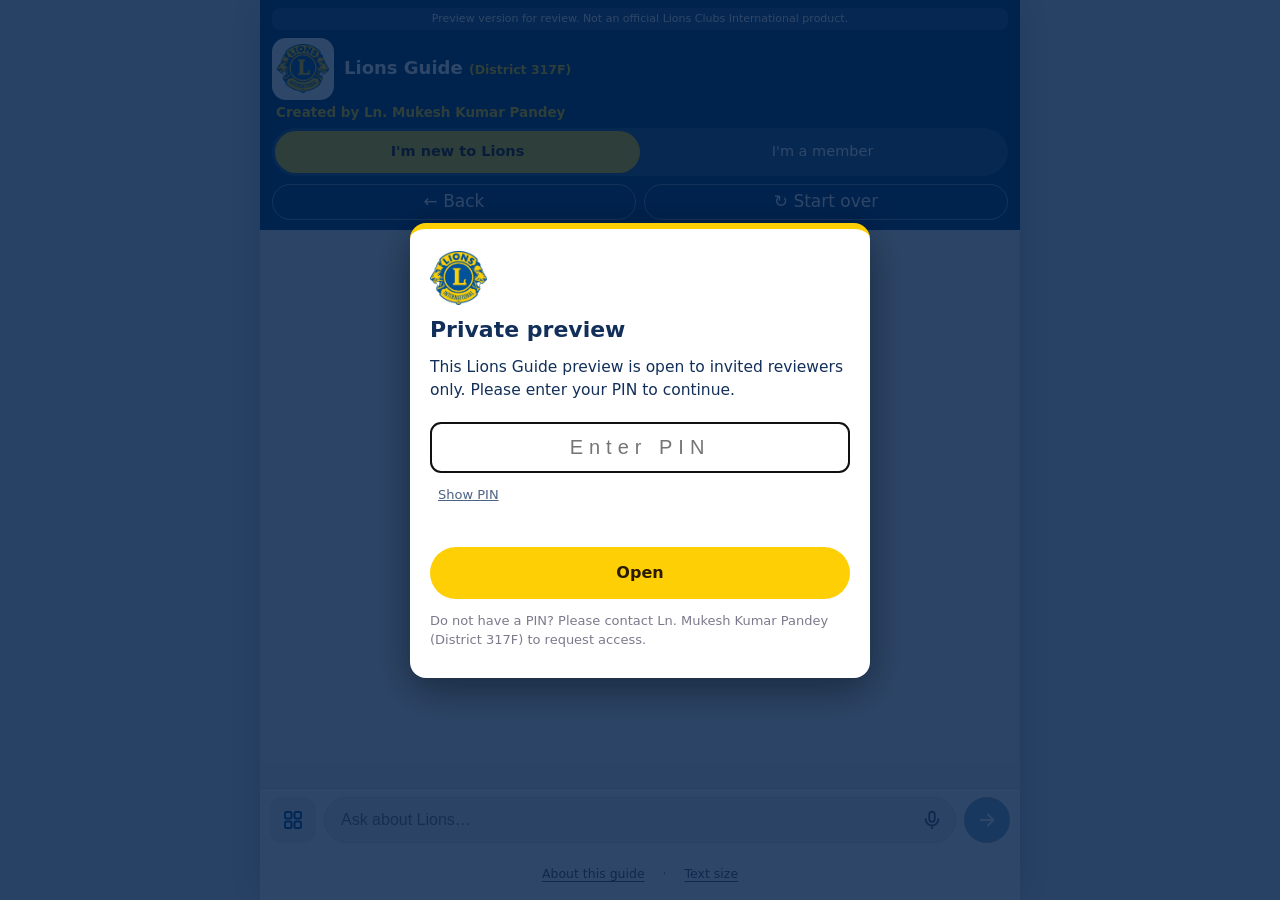
<file: index.html>
<!doctype html>
<html lang="en">
<head>
<meta charset="utf-8">
<meta name="viewport" content="width=device-width,initial-scale=1,viewport-fit=cover">
<title>Lions Guide: understand Lionism</title>
<meta name="description" content="A free guide that explains Lions Clubs International in plain words: what Lions do, how to join, and the rules and meetings behind it.">
<meta name="theme-color" content="#003c73">
<link rel="manifest" href="manifest.webmanifest">
<link rel="icon" href="icon-192.png">
<link rel="apple-touch-icon" href="apple-touch-icon.png">
<meta name="apple-mobile-web-app-capable" content="yes">
<meta name="mobile-web-app-capable" content="yes">
<meta name="apple-mobile-web-app-title" content="Lions Guide">
<meta name="apple-mobile-web-app-status-bar-style" content="black-translucent">
<link rel="stylesheet" href="style.css">
</head>
<body>
<header class="top">
  <div class="notice">Preview version for review. Not an official Lions Clubs International product.</div>
  <div class="brand">
    <div class="mark" id="mark"><img id="logo" src="logo.png" alt="Lions Clubs International logo" hidden><span aria-hidden="true">L</span></div>
    <div class="ttl"><b>Lions Guide <span class="dist">(District 317F)</span></b><small>Understand Lionism in plain words</small></div>
    <div class="vtag" id="ver" aria-label="Version"></div>
  </div>
  <div class="by">Created by Ln. Mukesh Kumar Pandey</div>
  <div class="seg" role="group" aria-label="Who are you?">
    <button type="button" data-mode="new" aria-pressed="true">I'm new to Lions</button>
    <button type="button" data-mode="member" aria-pressed="false">I'm a member</button>
  </div>
  <div class="nav2">
    <button type="button" id="backBtn">&#8592; Back</button>
    <button type="button" id="resetBtn">&#8635; Start over</button>
  </div>
</header>

<main id="chat" role="log" aria-live="polite" aria-label="Conversation"></main>

<form class="composer" id="form" autocomplete="off">
  <button class="iconbtn" id="topicsBtn" type="button" aria-label="Browse topics">
    <svg viewBox="0 0 24 24"><rect x="4" y="4" width="6.5" height="6.5" rx="1.5"/><rect x="13.5" y="4" width="6.5" height="6.5" rx="1.5"/><rect x="4" y="13.5" width="6.5" height="6.5" rx="1.5"/><rect x="13.5" y="13.5" width="6.5" height="6.5" rx="1.5"/></svg>
  </button>
  <div class="field">
    <label class="sr" for="q">Ask a question about Lions</label>
    <input id="q" type="text" inputmode="text" enterkeyhint="send" placeholder="Ask about Lions…" maxlength="300" autocapitalize="sentences">
    <button id="mic" type="button" aria-label="Speak your question">
      <svg viewBox="0 0 24 24"><rect x="9" y="3" width="6" height="11" rx="3"/><path d="M5 11a7 7 0 0 0 14 0M12 18v3"/></svg>
    </button>
  </div>
  <button id="send" type="submit" aria-label="Send">
    <svg viewBox="0 0 24 24"><path d="M5 12h14M13 6l6 6-6 6"/></svg>
  </button>
</form>

<nav class="footlinks" aria-label="More"><button type="button" id="aboutBtn">About this guide</button><span aria-hidden="true">&middot;</span><button type="button" id="sizeBtn">Text size</button></nav>

<div class="scrim" id="scrim"></div>
<section class="sheet" id="sheet" role="dialog" aria-modal="true" aria-labelledby="sheetTitle">
  <header><h3 id="sheetTitle"></h3>
    <button class="iconbtn" id="sheetClose" type="button" aria-label="Close"><svg viewBox="0 0 24 24"><path d="M6 6l12 12M18 6L6 18"/></svg></button>
  </header>
  <div class="body" id="sheetBody"></div>
</section>

<noscript><p style="padding:16px">This guide needs JavaScript. You can read the official material at lionsclubs.org.</p></noscript>
<script src="config.js"></script>
<script src="kb.js"></script>
<script src="search.js"></script>
<script src="app.js"></script>
</body>
</html>
</file>
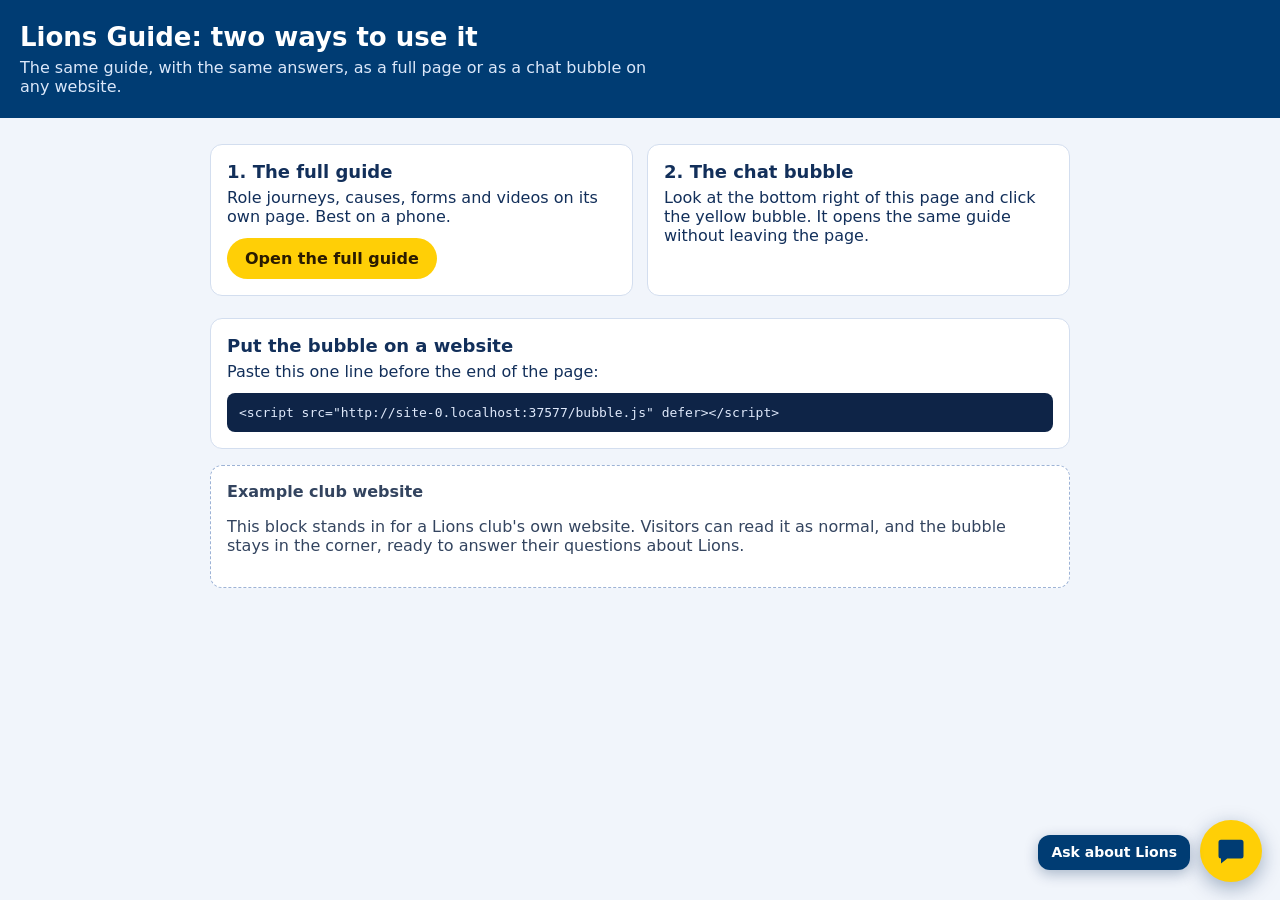
<file: bubble.html>
<!doctype html>
<html lang="en"><head><meta charset="utf-8"><meta name="viewport" content="width=device-width,initial-scale=1">
<title>Lions Guide: two ways to use it</title>
<style>
body{margin:0;font-family:system-ui,-apple-system,Segoe UI,Roboto,sans-serif;color:#122f5a;background:#f1f5fb}
header{background:#003c73;color:#fff;padding:22px 20px}header h1{margin:0 0 6px;font-size:26px}header p{margin:0;color:#dbe8fa;max-width:640px}
main{max-width:860px;margin:0 auto;padding:20px}
.two{display:grid;grid-template-columns:repeat(auto-fit,minmax(260px,1fr));gap:14px;margin:6px 0 22px}
.box{background:#fff;border:1px solid #d3deef;border-radius:12px;padding:16px}.box h2{margin:0 0 6px;font-size:18px}.box p{margin:0 0 12px}
.btn{display:inline-block;background:#ffcf06;color:#2a1b00;font-weight:700;text-decoration:none;padding:11px 18px;border-radius:999px}
code{display:block;background:#0e2447;color:#dfe9fb;padding:12px;border-radius:8px;font-size:13px;overflow:auto;white-space:pre-wrap;word-break:break-all}
.mock{background:#fff;border:1px dashed #9db3d6;border-radius:12px;padding:16px;color:#33445f}
</style></head><body>
<header><h1>Lions Guide: two ways to use it</h1><p>The same guide, with the same answers, as a full page or as a chat bubble on any website.</p></header>
<main>
<div class="two">
<div class="box"><h2>1. The full guide</h2><p>Role journeys, causes, forms and videos on its own page. Best on a phone.</p><a class="btn" href="index.html">Open the full guide</a></div>
<div class="box"><h2>2. The chat bubble</h2><p>Look at the bottom right of this page and click the yellow bubble. It opens the same guide without leaving the page.</p></div>
</div>
<div class="box"><h2>Put the bubble on a website</h2><p>Paste this one line before the end of the page:</p><code id="snip"></code></div>
<p></p>
<div class="mock"><b>Example club website</b><p>This block stands in for a Lions club's own website. Visitors can read it as normal, and the bubble stays in the corner, ready to answer their questions about Lions.</p></div>
</main>
<script>document.getElementById("snip").textContent='<script src="'+location.href.replace(/bubble\.html.*$/,"")+'bubble.js" defer><\/script>';</script>
<script src="bubble.js" defer></script>
</body></html>
</file>
<file: style.css>
:root{
  --purple:#00529b; --purple-d:#003c73; --gold:#ffcf06; --gold-d:#8a6600;
  --bg:#f1f6fc; --card:#fff; --ink:#1e1b26; --muted:#5d5870; --line:#d9e2f1;
  --ok:#1d6b3a; --ok-bg:#e6f4ea; --warn:#8a5a00; --warn-bg:#fff3d6; --user:#00529b; --user-ink:#fff;
  --fs:17px; --r:16px;
}
@media (prefers-color-scheme:dark){
  :root{--bg:#0c1424; --card:#141f36; --ink:#edf2fb; --muted:#a9b8d4; --line:#27365a; --purple:#4f82d6; --purple-d:#0a1a3f;
    --ok:#7fd69b; --ok-bg:#16301f; --warn:#f2c46b; --warn-bg:#3a2d10; --user:#2f64c4; --gold-d:#f5b800}
}
*{box-sizing:border-box;-webkit-tap-highlight-color:transparent}
html,body{margin:0;height:100%;background:var(--bg);color:var(--ink);font:var(--fs)/1.5 system-ui,-apple-system,"Segoe UI",Roboto,"Noto Sans",sans-serif;-webkit-text-size-adjust:100%}
body{display:flex;flex-direction:column;height:100dvh;overflow:hidden}
button{font:inherit;color:inherit;cursor:pointer}
a{color:var(--purple)}
@media (prefers-color-scheme:dark){a{color:#9dbdf2}}

/* header */
.top{background:var(--purple-d);color:#fff;padding:calc(env(safe-area-inset-top) + 8px) 12px 10px;display:flex;flex-direction:column;gap:8px;flex:none}
.brand{display:flex;align-items:center;gap:10px}
.mark{width:38px;height:38px;border-radius:10px;background:var(--gold);color:var(--purple-d);display:grid;place-items:center;font-weight:800;font-size:22px;flex:none}
.ttl{flex:1;min-width:0}
.ttl b{display:block;font-size:19px;line-height:1.15;white-space:pre-line}
.ttl small{display:block;opacity:.8;font-size:12.5px;line-height:1.2;white-space:nowrap;overflow:hidden;text-overflow:ellipsis}
.seg{display:grid;grid-template-columns:1fr 1fr;background:rgba(255,255,255,.14);border-radius:999px;padding:3px}
.seg button{border:0;background:transparent;color:#fff;padding:8px 10px;border-radius:999px;font-size:14.5px;min-height:42px}
.seg button[aria-pressed=true]{background:var(--gold);color:#2a1b00;font-weight:700}
.iconbtn{width:44px;height:44px;border:0;background:transparent;color:inherit;border-radius:12px;display:grid;place-items:center;flex:none}
.iconbtn:active{background:rgba(255,255,255,.15)}
.iconbtn svg{width:24px;height:24px;fill:none;stroke:currentColor;stroke-width:2;stroke-linecap:round;stroke-linejoin:round}

/* chat */
#chat{flex:1;overflow-y:auto;padding:14px 12px 20px;scroll-behavior:smooth;overscroll-behavior:contain}
.msg{max-width:100%;margin:0 0 14px;animation:in .22s ease-out;scroll-margin-top:8px}
@keyframes in{from{opacity:0;transform:translateY(6px)}to{opacity:1;transform:none}}
@media (prefers-reduced-motion:reduce){.msg{animation:none}#chat{scroll-behavior:auto}}
.me{display:flex;justify-content:flex-end}
.me span{background:var(--user);color:var(--user-ink);padding:10px 14px;border-radius:18px 18px 4px 18px;max-width:85%;overflow-wrap:anywhere}
.card{background:var(--card);border:1px solid var(--line);border-radius:var(--r);padding:14px 14px 12px;box-shadow:0 1px 2px rgba(10,30,80,.07)}
.card+.card{margin-top:10px}
.cat{display:inline-block;font-size:12px;font-weight:700;letter-spacing:.04em;text-transform:uppercase;color:var(--gold-d);margin-bottom:2px}
.card h2{margin:0 0 6px;font-size:19px;line-height:1.25}
.card p{margin:0 0 8px}
.small{font-size:14.5px;color:var(--muted)}
details{margin:6px 0 8px;border-top:1px dashed var(--line);padding-top:6px}
summary{cursor:pointer;font-weight:600;min-height:40px;display:flex;align-items:center;color:var(--purple)}
@media (prefers-color-scheme:dark){summary{color:#9dbdf2}}
details ul{margin:4px 0 0;padding-left:20px}
details li{margin:4px 0}
.srcs{display:flex;flex-wrap:wrap;gap:6px;margin:6px 0 4px}
.src{display:inline-flex;align-items:center;gap:6px;border:1px solid var(--line);border-radius:10px;padding:6px 9px;font-size:13.5px;text-decoration:none;min-height:36px;max-width:100%}
.badge{font-size:11px;font-weight:700;padding:2px 6px;border-radius:6px;white-space:pre-line}
.badge.official{background:var(--ok-bg);color:var(--ok)}
.badge.affiliate{background:var(--warn-bg);color:var(--warn)}
.actions{display:flex;gap:6px;flex-wrap:wrap;margin-top:6px}
.act{border:1px solid var(--line);background:transparent;border-radius:10px;padding:6px 12px;min-height:40px;font-size:14px;color:var(--muted)}
.act[aria-pressed=true]{background:var(--ok-bg);color:var(--ok);border-color:transparent}
.chips{display:flex;flex-wrap:wrap;gap:8px;margin-top:10px}
.chip{border:1.5px solid var(--purple);background:transparent;color:var(--purple);border-radius:999px;padding:8px 14px;min-height:42px;font-size:15px;text-align:left}
@media (prefers-color-scheme:dark){.chip{color:#b4cdf7;border-color:#4f82d6}}
.chip:active{background:var(--purple);color:#fff}
.chip.primary{background:var(--purple);color:#fff;font-weight:600}
.lead{font-size:14px;color:var(--muted);margin:2px 2px 8px}
.pass{border-left:4px solid var(--gold);padding:4px 0 4px 10px;margin:10px 0}
.pass b{display:block;font-size:15px}
.pass .where{font-size:13px;color:var(--muted);margin-bottom:3px}
.pass p{margin:2px 0;font-size:15.5px}
.step{font-size:13px;color:var(--muted);margin-bottom:6px}
.dots{display:flex;gap:4px;margin:2px 0 8px}
.dots i{height:5px;flex:1;border-radius:3px;background:var(--line)}
.dots i.on{background:var(--gold)}

/* composer */
.composer{flex:none;background:var(--card);border-top:1px solid var(--line);padding:8px 10px calc(env(safe-area-inset-bottom) + 8px);display:flex;align-items:center;gap:8px}
.composer .iconbtn{color:var(--purple);background:var(--bg);width:46px;height:46px}
@media (prefers-color-scheme:dark){.composer .iconbtn{color:#b4cdf7}}
.field{flex:1;position:relative;min-width:0}
#q{width:100%;border:1.5px solid var(--line);background:var(--bg);color:var(--ink);border-radius:23px;padding:11px 46px 11px 16px;font-size:16px;min-height:46px;outline:none}
#q:focus{border-color:var(--purple)}
#mic{position:absolute;right:2px;top:1px;width:44px;height:44px;border:0;background:transparent;color:var(--muted);border-radius:50%;display:none;place-items:center}
#mic.on{color:#c0392b}
#mic svg,#send svg{width:22px;height:22px;fill:none;stroke:currentColor;stroke-width:2;stroke-linecap:round;stroke-linejoin:round}
#send{width:46px;height:46px;border:0;border-radius:50%;background:var(--purple);color:#fff;display:grid;place-items:center;flex:none}
#send:disabled{opacity:.45}

/* sheet */
.scrim{position:fixed;inset:0;background:rgba(5,12,30,.55);display:none;z-index:20}
.scrim.open{display:block}
.sheet{position:fixed;left:0;right:0;bottom:0;max-height:86dvh;background:var(--card);border-radius:20px 20px 0 0;z-index:21;transform:translateY(105%);transition:transform .25s ease;display:flex;flex-direction:column;padding-bottom:env(safe-area-inset-bottom)}
.sheet.open{transform:none}
@media (prefers-reduced-motion:reduce){.sheet{transition:none}}
.sheet header{display:flex;align-items:center;padding:8px 8px 4px 16px}
.sheet header h3{flex:1;margin:0;font-size:18px}
.sheet .body{overflow-y:auto;padding:4px 16px 18px}
.sheet .iconbtn{color:var(--ink)}
.row{display:flex;align-items:center;justify-content:space-between;gap:10px;width:100%;border:0;background:transparent;text-align:left;padding:12px 4px;min-height:48px;border-bottom:1px solid var(--line);font-size:16px}
.grp{font-size:12px;font-weight:700;letter-spacing:.05em;text-transform:uppercase;color:var(--gold-d);margin:14px 0 2px}
.size button{border:1px solid var(--line);background:transparent;border-radius:10px;padding:8px 14px;min-height:42px;margin-right:6px}
.hide{display:none!important}
.sr{position:absolute;width:1px;height:1px;overflow:hidden;clip:rect(0 0 0 0)}

.docs{padding:4px 14px}.docs>summary{min-height:44px}.docs .pass:first-of-type{margin-top:4px}
.card+.lead,.msg>.lead{margin-top:12px}.src{background:transparent}button.src{color:var(--muted)}

.mark{overflow:hidden}.mark img{width:100%;height:100%;object-fit:contain;display:block;background:#fff;padding:3px}
.ttl small.by{opacity:1;color:var(--gold);font-weight:600;font-size:12.5px;margin-top:1px}

.mark.has-logo{width:62px;height:62px;border-radius:14px;background:#fff;display:grid;place-items:center}
.mark.has-logo img{width:100%;height:100%;object-fit:contain;padding:5px;background:transparent}
.top>.by{margin:-4px 0 0 4px;color:var(--gold);font-weight:700;font-size:13.5px;line-height:1.2}
.seg button[aria-pressed=true]{background:var(--gold)}

/* wide screens: keep the phone layout, centred */
html{background:#dfe8f5}
@media (prefers-color-scheme:dark){html{background:#050a14}}
body{max-width:760px;margin:0 auto;background:var(--bg);box-shadow:0 0 40px rgba(0,30,80,.18)}
.sheet{max-width:760px;margin:0 auto}
.mark span[hidden],.mark img[hidden]{display:none}
.pts{margin:4px 0 8px;padding-left:20px}
.pts li{margin:4px 0}
.gen{border-left:4px solid var(--gold)}.gen p{margin:6px 0}.typing{color:#5b6b80;font-style:italic}
.lib .libitem{display:block;padding:10px 0;border-top:1px dashed var(--line);color:inherit;text-decoration:none}.lib .libitem b{color:var(--purple)}.lib .libitem p{margin:4px 0 0;font-size:.92em}.lib .where{font-size:.82em;color:#5b6b80}
.tiles{display:grid;grid-template-columns:1fr 1fr;gap:8px;margin:10px 0 4px}
.tile{display:flex;flex-direction:column;gap:3px;text-align:left;border:1.5px solid var(--line);background:var(--card);color:inherit;border-radius:12px;padding:11px 12px;min-height:76px}
.tile b{color:var(--purple);font-size:15px;line-height:1.2}.tile small{color:var(--muted);font-size:12.5px;line-height:1.3}
.tile:active{background:var(--purple)}.tile:active b,.tile:active small{color:#fff}
.hub .grp{margin:14px 0 4px;font-weight:700;font-size:13px;letter-spacing:.04em;text-transform:uppercase;color:var(--muted)}
.hub .libitem{margin-top:6px}
.hub a.libitem{display:block;text-decoration:none;color:inherit;border:1px solid var(--line);border-radius:10px;padding:9px 11px}
.hub a.libitem b{color:var(--purple);display:block}.hub a.libitem p{margin:3px 0 0;font-size:13.5px;color:var(--muted)}
.levels .lvl{margin:14px 0 2px;font-weight:700;font-size:13px;letter-spacing:.04em;text-transform:uppercase;color:var(--gold-text,#8a6a00)}
.hero{background:linear-gradient(155deg,#00529b 0%,#003c73 70%);color:#fff;border:0;padding:20px 16px 16px}
.hero .kicker{display:inline-block;background:var(--gold);color:#2a1b00;font-weight:800;font-size:11.5px;letter-spacing:.06em;text-transform:uppercase;padding:4px 10px;border-radius:999px;margin-bottom:10px}
.hero h1{margin:0 0 8px;font-size:26px;line-height:1.15;font-weight:800}
.hero p{color:#dbe8fa;margin:0 0 14px;font-size:16px}
.hero .cta{display:flex;flex-wrap:wrap;gap:8px;margin-bottom:16px}
.btn{border-radius:999px;padding:12px 18px;font-size:16px;font-weight:700;min-height:46px;border:2px solid transparent}
.btn.gold{background:var(--gold);color:#2a1b00}.btn.ghost{background:transparent;color:#fff;border-color:rgba(255,255,255,.55)}
.stats{display:grid;grid-template-columns:1fr 1fr;gap:8px}
.stat{background:rgba(255,255,255,.12);border-radius:12px;padding:10px 12px}
.stat b{display:block;font-size:19px;color:var(--gold)}.stat small{color:#dbe8fa;font-size:12.5px}
.tile.cause{align-items:flex-start}.tile .ico{font-size:24px;line-height:1}
.causes{background:#122f5a;border:0;padding:18px 14px 14px;color:#fff}
.causes h2{color:#fff;font-size:22px;margin:0}
.causes .rule{display:block;width:56px;height:3px;background:var(--gold);margin:8px 0 14px}
.cgrid{display:grid;grid-template-columns:1fr 1fr;gap:10px}
.cause{display:flex;flex-direction:column;text-align:left;background:#fff;color:#122f5a;border:0;border-radius:4px;padding:8px 8px 12px;gap:4px;min-height:230px}
.cause .chead{position:relative;display:block;height:104px;border-radius:2px;overflow:hidden}
.cause .cico{position:absolute;top:12px;left:50%;transform:translateX(-50%);width:46px;height:46px;border:3px solid rgba(255,255,255,.75);border-radius:50%;display:grid;place-items:center;font-size:22px;filter:grayscale(1) brightness(2.4)}
.cause .ctab{position:absolute;left:0;bottom:0;width:78%;padding:7px 10px;font-weight:700;font-size:14px;clip-path:polygon(0 0,88% 0,100% 100%,0 100%)}
.cause b{font-size:17px;margin-top:6px;color:#122f5a}
.cause small{color:#33445f;font-size:13px;line-height:1.35}
.cause:active{outline:3px solid var(--gold)}
.embed .top .by{}
.dover{position:fixed;inset:0;z-index:9999;background:rgba(0,30,70,.82);display:grid;place-items:center;padding:16px;overflow:auto}
.dbox{background:#fff;color:#122f5a;border-radius:16px;max-width:460px;width:100%;padding:22px 20px 18px;box-shadow:0 12px 40px rgba(0,0,0,.4);border-top:6px solid var(--gold)}
@media (prefers-color-scheme:dark){.dbox{background:#141f36;color:#edf2fb}.dbox a{color:#9fc0f5}}
.dlogo{height:54px;width:auto;display:block;margin:0 0 8px}
.dbox h2{margin:0 0 10px;font-size:22px}.dbox p{margin:0 0 10px;font-size:15.5px;line-height:1.5}
.dbox .dask{font-weight:600}.dbtns{display:flex;gap:10px;margin-top:14px}
.dbtns .btn{flex:1}.dbox .btn.ghost{color:#003c73;border-color:#003c73}
@media (prefers-color-scheme:dark){.dbox .btn.ghost{color:#cfe0fb;border-color:#6f93d3}}
.dclosed{min-height:100vh;display:grid;place-content:center;justify-items:center;gap:10px;text-align:center;padding:20px;background:#003c73;color:#fff}.dclosed h2{margin:0}

.vtag{margin-left:auto;font-size:11px;line-height:1.2;color:#fff;opacity:.85;text-align:right;white-space:pre-line}
.brand .ttl{min-width:0}
.ttl b{font-size:18px}.ttl b .dist{font-size:12.5px;font-weight:600;color:var(--gold);white-space:nowrap}.ttl small:not(.by){display:none}
.nav2{display:flex;gap:8px}.nav2 button{flex:1;min-height:36px;border:1px solid rgba(255,255,255,.45);background:transparent;color:#fff;border-radius:999px;font:600 13px inherit;cursor:pointer}.nav2 button:disabled{opacity:.4;cursor:default}.nav2 button:focus-visible{outline:3px solid var(--gold)}
.vtag{max-width:46%;font-size:10.5px}
.notice{text-align:center;font-size:11px;line-height:1.25;color:#fff;background:rgba(255,255,255,.12);border-radius:8px;padding:4px 8px;text-wrap:balance}.vtag{max-width:none}

.pinov{z-index:100000}
.dbox input#pinIn{width:100%;box-sizing:border-box;font-size:20px;letter-spacing:.3em;text-align:center;padding:12px;margin:10px 0 4px;border:2px solid #c9b46a;border-radius:10px}
.pinmsg{color:#b3261e;font-size:14px;min-height:20px;margin:4px 0 8px}
.dbox .small{font-size:13px;opacity:.8;margin-top:12px}

.footlinks{flex:none;display:flex;justify-content:center;align-items:center;gap:10px;padding:4px 10px calc(env(safe-area-inset-bottom) + 6px);background:var(--card);font-size:12.5px;color:var(--muted,#667)}
.footlinks button{background:none;border:0;padding:10px 8px;min-height:38px;font:inherit;color:inherit;text-decoration:underline;text-underline-offset:3px;cursor:pointer}
.embed .footlinks{display:none}
.about h4{margin:16px 0 4px;font-size:14px;color:var(--purple)}
.about p{margin:4px 0;line-height:1.5}
.about .note{background:#fff7e0;border:1px solid #e6cf85;border-radius:10px;padding:10px 12px;margin:8px 0}
.size button.on{outline:2px solid var(--purple)}
.pinshow{background:none;border:0;color:inherit;opacity:.75;text-decoration:underline;font:inherit;font-size:13px;padding:8px;cursor:pointer}
</file>
